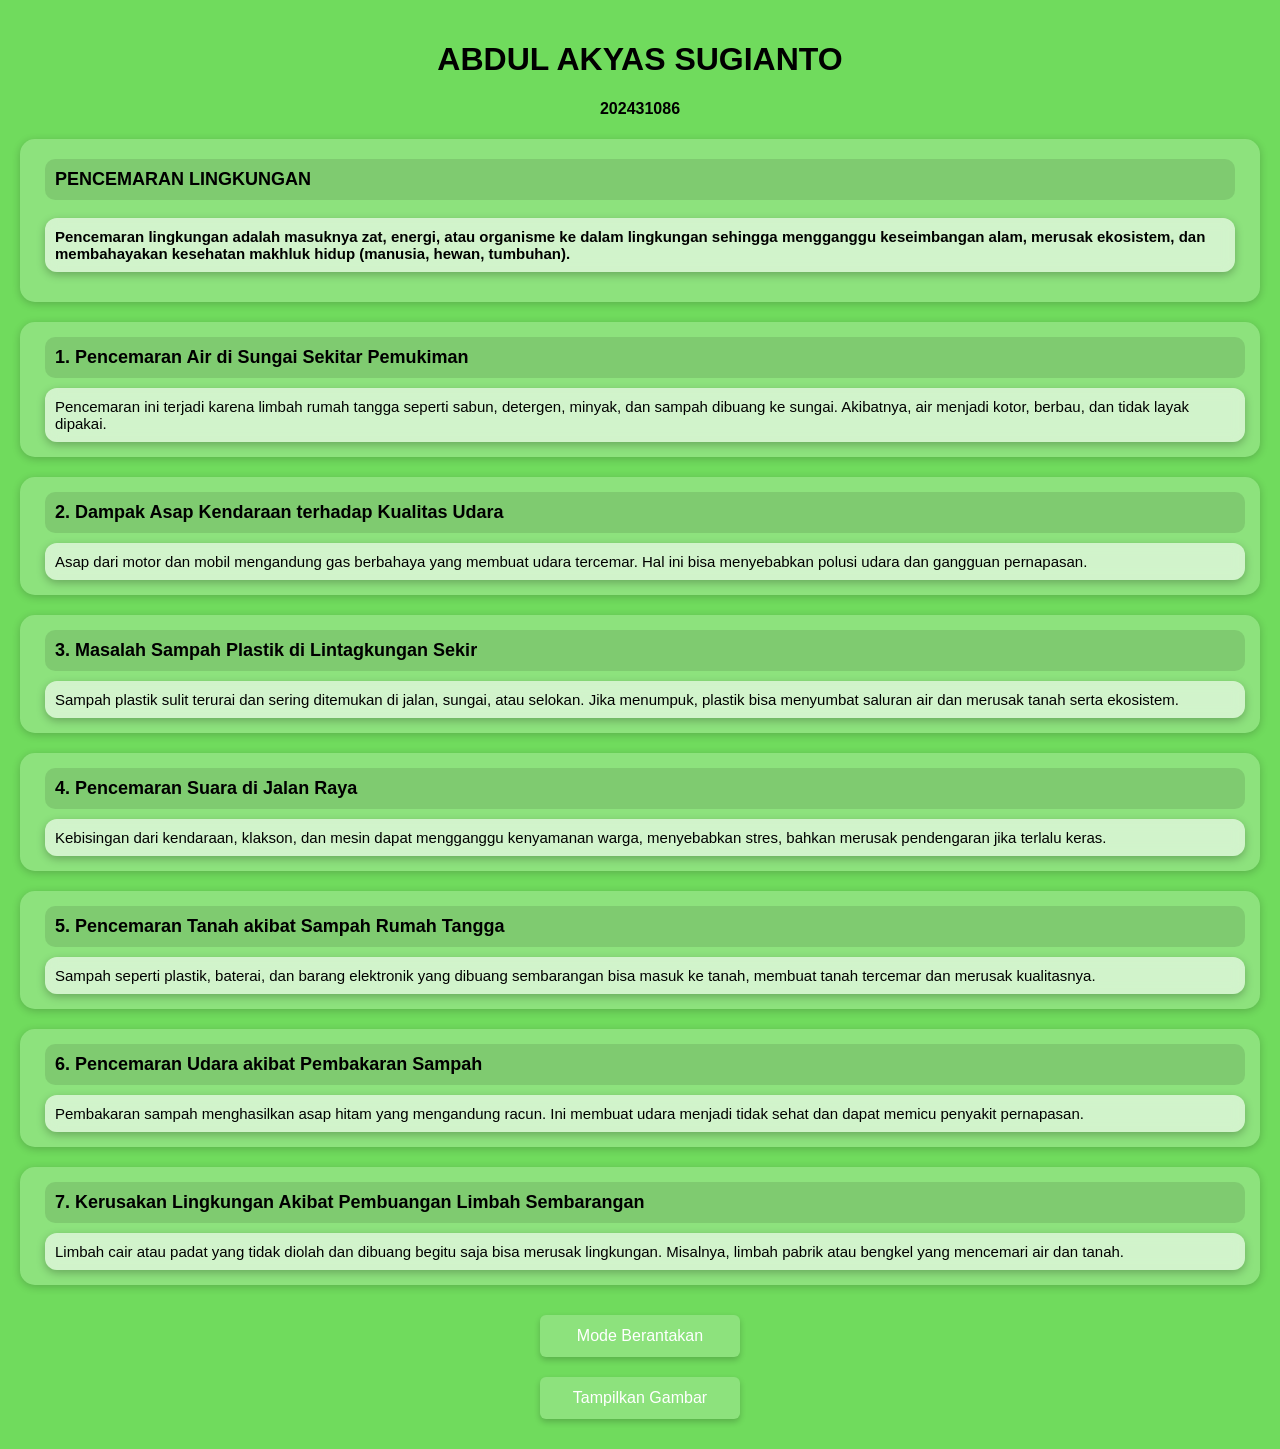
<file: index.html>
<!DOCTYPE html>
<html lang="id">
<head>
<meta charset="UTF-8" />
<meta name="viewport" content="width=device-width, initial-scale=1.0" />
<title>Website Pencemaran Lingkungan</title>
<link rel="stylesheet" href="style.css">
</head>

<body>
<div class="header"><h1>ABDUL AKYAS SUGIANTO</h1>
<h4>202431086</h4></div>

<div class="ref"><p>PENCEMARAN LINGKUNGAN</p>
<p class="paragraf">Pencemaran lingkungan adalah masuknya zat, energi, atau organisme ke dalam lingkungan
     sehingga mengganggu keseimbangan alam, merusak ekosistem, dan membahayakan kesehatan 
     makhluk hidup (manusia, hewan, tumbuhan).</p></div>

<div class="box">
<div class="judul">1. Pencemaran Air di Sungai Sekitar Pemukiman</div>
<div class="paragraf">Pencemaran ini terjadi karena limbah rumah tangga seperti sabun, 
    detergen, minyak, dan sampah dibuang ke sungai. Akibatnya, air menjadi kotor, berbau, 
    dan tidak layak dipakai.</div></div>

<div class="box">
<div class="judul">2. Dampak Asap Kendaraan terhadap Kualitas Udara</div>
<div class="paragraf">Asap dari motor dan mobil mengandung gas berbahaya yang membuat udara
     tercemar. Hal ini bisa menyebabkan polusi udara dan gangguan pernapasan.</div></div>

<div class="box">
<div class="judul">3. Masalah Sampah Plastik di Lintagkungan Sekir</div>
<div class="paragraf">Sampah plastik sulit terurai dan sering ditemukan di jalan, sungai, 
    atau selokan. Jika menumpuk, plastik bisa menyumbat saluran air dan merusak tanah 
    serta ekosistem.</div></div>

<div class="box"> 
<div class="judul">4. Pencemaran Suara di Jalan Raya</div>
<div class="paragraf">Kebisingan dari kendaraan, klakson, dan mesin dapat mengganggu kenyamanan warga, 
    menyebabkan stres, bahkan merusak pendengaran jika terlalu keras.</div></div>

<div class="box">   
<div class="judul">5. Pencemaran Tanah akibat Sampah Rumah Tangga</div>
<div class="paragraf">Sampah seperti plastik, baterai, dan barang elektronik yang dibuang sembarangan 
    bisa masuk ke tanah, membuat tanah tercemar dan merusak kualitasnya.</div></div> 

<div class="box">
<div class="judul">6. Pencemaran Udara akibat Pembakaran Sampah</div>
<div class="paragraf">Pembakaran sampah menghasilkan asap hitam yang mengandung racun. Ini membuat 
    udara menjadi tidak sehat dan dapat memicu penyakit pernapasan.</div></div>

<div class="box">
<div class="judul">7. Kerusakan Lingkungan Akibat Pembuangan Limbah Sembarangan</div>
<div class="paragraf">Limbah cair atau padat yang tidak diolah dan dibuang begitu saja bisa merusak lingkungan. 
    Misalnya, limbah pabrik atau bengkel yang mencemari air dan tanah.</div></div>


<div class="btn-center">
    <button id="modeBtn">Mode Berantakan</button><br>
    <button id="gambarBtn" onclick="window.location.href='gambar.html'">Tampilkan Gambar</button>
</div>

<script src="script.js"></script>

</body>
</html>
</file>
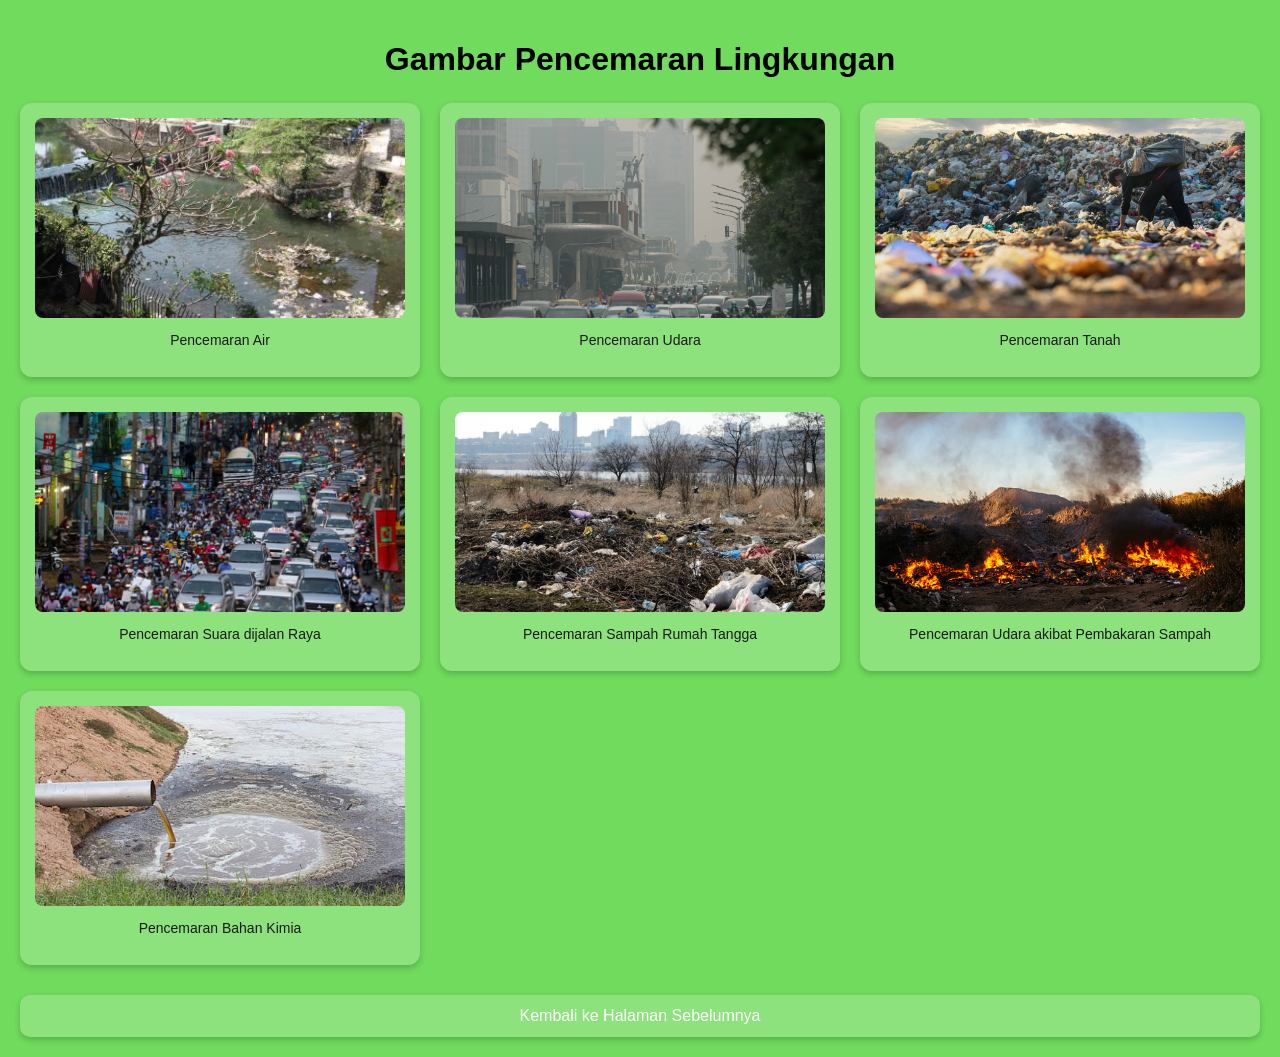
<file: gambar.html>
<!DOCTYPE html>
<html lang="en">
<head>
    <meta charset="UTF-8">
    <meta name="viewport" content="width=device-width, initial-scale=1.0">
    <title>Document</title>
    <link rel="stylesheet" href="style2.css">
</head>
<body>
    <!DOCTYPE html>
<html lang="id">
<head>
<meta charset="UTF-8" />
<meta name="viewport" content="width=device-width, initial-scale=1.0" />
<title>Gambar Pencemaran Lingkungan</title>

</head>

<body>

<h1>Gambar Pencemaran Lingkungan</h1>

<div class="grid">

    <div class="card">
        <img src="aset/Pencemaran Air di Sungai Sekitar Pemukiman.jpg" alt="Pencemaran Air">
        <p>Pencemaran Air</p>
    </div>

    <div class="card">
        <img src="aset/Dampak Asap Kendaraan terhadap Kualitas Udara.jpg" alt="Pencemaran Udara">
        <p>Pencemaran Udara</p>
    </div>

    <div class="card">
        <img src="aset/Masalah Sampah Plastik di Lintagkungan Sekitar.jpg" alt="Pencemaran Tanah">
        <p>Pencemaran Tanah</p>
    </div>

    <div class="card">
        <img src="aset/Pencemaran Suara di Jalan Raya.jpg" alt="Sampah Plastik">
        <p>Pencemaran Suara dijalan Raya</p>
    </div>

    <div class="card">
        <img src="aset/Pencemaran Tanah akibat Sampah Rumah Tangga.jpg" alt="Polusi Suara">
        <p>Pencemaran Sampah Rumah Tangga</p>
    </div>

    <div class="card">
        <img src="aset/Pencemaran Udara akibat Pembakaran Sampah.jpg" alt="Pencemaran Radioaktif">
        <p>Pencemaran Udara akibat Pembakaran Sampah</p>
    </div>

    <div class="card">
        <img src="aset/Kerusakan Lingkungan Akibat Pembuangan Limbah Sembarangan.jpg" alt="Pencemaran Bahan Kimia">
        <p>Pencemaran Bahan Kimia</p>
    </div>

</div>

<!-- Tombol kembali ke halaman utama -->
<button class="back-btn" onclick="window.location.href='index.html'">Kembali ke Halaman Sebelumnya</button>

</body>
</html>

</body>
</html>
</file>
<file: style.css>
/* ===== STYLE UTAMA HALAMAN UTAMA ===== */


body {
  background: #70db5d; /* warna coklat sesuai tema laki-laki NIM ganjil */
  font-family: Arial, sans-serif;
  padding: 20px;
  margin: 0;
}

h1 {
    text-align: center;
    margin-bottom: 3px;

}

h4{
    text-align: center;
}

/* .header{
  width: fit-content;
  text-align: center;
  margin-top: 10px;
  margin-bottom: 10px;   
  font-size: 15px;
  background: rgba(255, 255, 255, 0.5); 
  padding: 10px;
  border-radius: 12px;
  backdrop-filter: blur(6px); 
  box-shadow: 0 3px 8px rgba(0, 0, 0, 0.25); 
} */


p {
  cursor: pointer;
  margin-top: 5px;
  font-weight: bold;
  font-size: 18px;
  padding: 10px;
  background: rgba(0,0,0,0.1);
  border-radius: 10px;
  transition: 0.2s;
  margin-left: 10px;
  margin-right: 10px;
}

.judul {
  cursor: pointer;
  font-weight: bold;
  font-size: 18px;
  padding: 10px;
  background: rgba(0,0,0,0.1);
  border-radius: 10px;
  transition: 0.2s;
  margin-left: 10px;
  
}

.judul:hover {
  background: rgba(0,0,0,0.2);
}

.box {
  background: rgba(255, 255, 255, 0.2);
  padding: 15px;
  border-radius: 15px;
  margin-bottom: 20px;
  box-shadow: 0 2px 8px rgba(0,0,0,0.2);
}
.ref{
  background: rgba(255, 255, 255, 0.2);
  padding: 15px;
  border-radius: 15px;
  margin-bottom: 20px;
  box-shadow: 0 2px 8px rgba(0,0,0,0.2);
}

.paragraf {
  margin-left: 10px;
  margin-top: 10px;
  font-size: 15px;
  background: rgba(255, 255, 255, 0.6); /* kotak putih transparan */
  padding: 10px;
  border-radius: 12px;
  backdrop-filter: blur(6px); /* efek blur */
  box-shadow: 0 3px 8px rgba(0, 0, 0, 0.25); /* sedikit bayangan */
}

button {
  margin-top: 20px;
  padding: 12px 18px;
  cursor: pointer;
  border: none;
  border-radius: 6px;
  font-size: 16px;
  text-align: center;
  box-shadow: 0 3px 6px rgba(0,0,0,0.2);
}
/* Hover untuk tombol */
button:hover {
  background: rgba(0,0,0,0.2) !important;
  transform: scale(1.03);
  transition: 0.2s;
}

.btn-center {
    text-align: center;
    margin-top: 20px;
}

/* Agar tombol tidak terlalu melebar */
.btn-center button {
    display: inline-block;
    margin: 10px;
    width: 200px; /* opsi: kamu bisa ubah */
}



#modeBtn {
  background: rgba(255, 255, 255, 0.2);
  color: white;
}

#gambarBtn {
  background: rgba(255, 255, 255, 0.2);
  color: white;
  
}

/* ===== MODE BERANTAKAN ===== */
.berantakan {
background: #ff00ff !important;
color: yellow !important;
font-size: 20px;
}
.berantakan .judul {
background: #00ffff !important;
color: red !important;
}
.berantakan button {
background: #0000ff !important;
color: lime !important;
}

/* ===== STYLE UNTUK HALAMAN GAMBAR ===== */
.container {
  display: grid;
  grid-template-columns: 1fr;
  gap: 20px;
  padding: 20px;
}

.card {
  background: #f5deb3;
  border-radius: 10px;
  padding: 15px;
  box-shadow: 0 2px 5px rgba(0,0,0,0.2);
}

.card img {
  width: 100%;
  border-radius: 8px;
}

/* Tablet */
@media (min-width: 600px) {
  .container {
    grid-template-columns: repeat(2, 1fr);
  }
}

/* Desktop */
@media (min-width: 992px) {
  .container {
    grid-template-columns: repeat(3, 1fr);
  }
}
</file>
<file: style2.css>
body {
        margin: 0;
        font-family: Arial, sans-serif;
        background: #70db5d; /* coklat muda */
        color: #1a1a1a;
        padding: 20px;
    }

    h1 {
        text-align: center;
        margin-bottom: 25px;
        color: #000000;
    }

    /* Container grid responsif */
    .grid {
        display: grid;
        gap: 20px;
    }

    /* Mobile ≤600px */
    @media (max-width: 600px) {
        .grid {
            grid-template-columns: 1fr;
        }
    }

    /* Tablet 600–992px */
    @media (min-width: 600px) and (max-width: 992px) {
        .grid {
            grid-template-columns: repeat(2, 1fr);
        }
    }

    /* Desktop ≥992px */
    @media (min-width: 992px) {
        .grid {
            grid-template-columns: repeat(3, 1fr);
        }
    }

    /* Card gambar */
    .card {
        background: rgba(255, 255, 255, 0.2);
        border-radius: 12px;
        padding: 15px;
        box-shadow: 0 3px 6px rgba(0,0,0,0.2);
    }

    .card img {
        width: 100%;
        height: 200px;
        object-fit: cover;
        border-radius: 8px;
    }

    .card p {
        margin-top: 10px;
        font-size: 14px;
        text-align: center;
    }

    /* Tombol kembali */
    .back-btn {
        margin-top: 30px;
        display: block;
        width: 100%;
        padding: 12px;
        background: rgba(255, 255, 255, 0.2);
        color: rgb(255, 255, 255);
        text-align: center;
        border-radius: 10px;
        font-size: 16px;
        cursor: pointer;
        border: none;
        box-shadow: 0 3px 6px rgba(0,0,0,0.2);
    }

    .back-btn:hover {
        background: #0000003c;
    }
</file>
